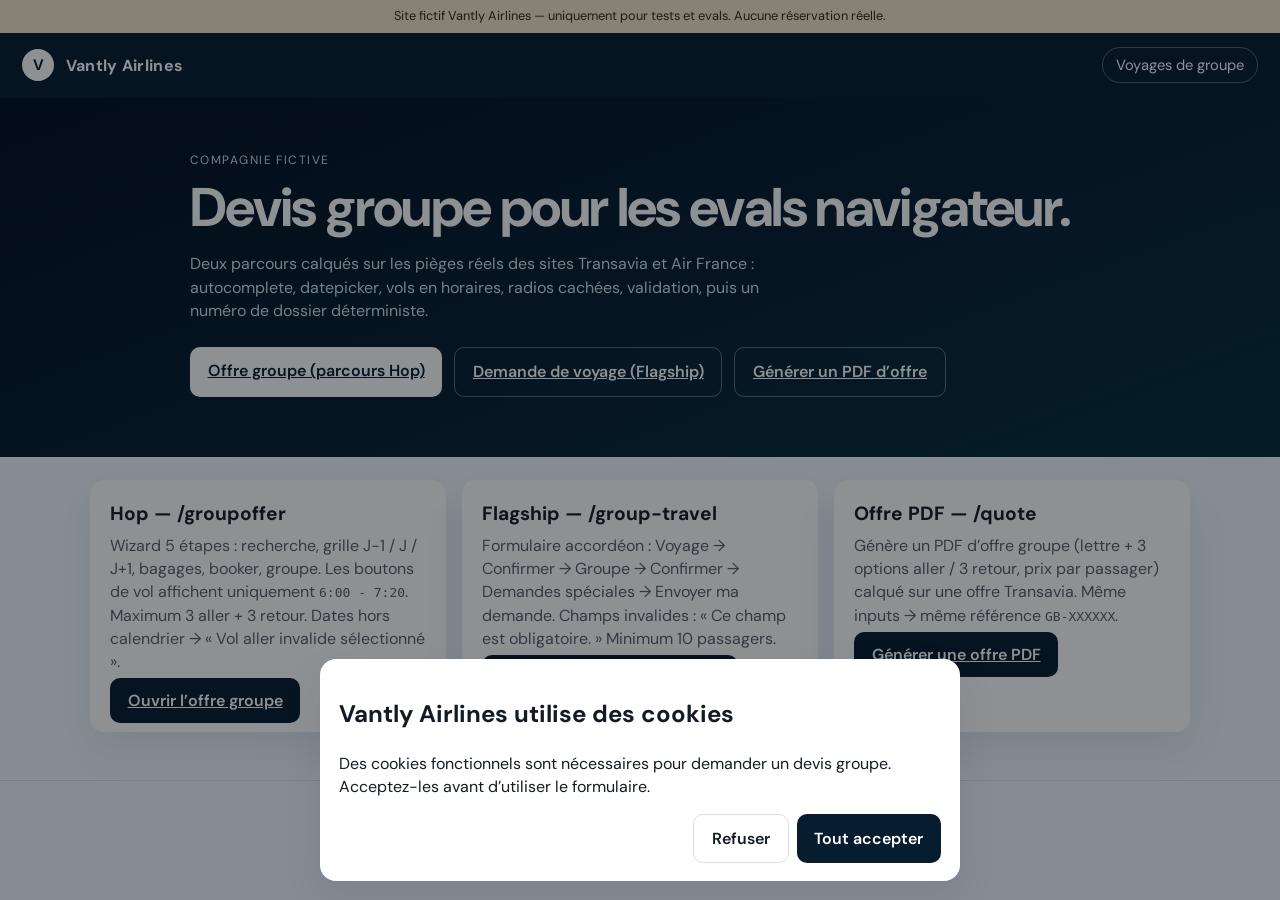
<file: index.html>
<!doctype html>
<html lang="fr">
<head>
  <meta charset="utf-8">
  <meta name="viewport" content="width=device-width, initial-scale=1">
  <title>Vantly Airlines — Devis groupe</title>
  <link rel="preconnect" href="https://fonts.googleapis.com">
  <link rel="preconnect" href="https://fonts.gstatic.com" crossorigin>
  <link href="https://fonts.googleapis.com/css2?family=DM+Sans:ital,opsz,wght@0,9..40,400;0,9..40,600;0,9..40,700;1,9..40,400&display=swap" rel="stylesheet">
  <link rel="stylesheet" href="assets/css/app.css">
</head>
<body class="theme-home" data-depth="0">
  <header class="site-header">
    <a class="brand" href="./"><span class="mark">V</span> Vantly Airlines</a>
    <a class="header-link" href="#groupes">Voyages de groupe</a>
  </header>
  <section class="hero">
    <div class="hero-inner">
      <p style="letter-spacing:.12em;text-transform:uppercase;font-size:.75rem;margin:0 0 .6rem">Compagnie fictive</p>
      <h1>Devis groupe pour les evals navigateur.</h1>
      <p>Deux parcours calqués sur les pièges réels des sites Transavia et Air France : autocomplete, datepicker, vols en horaires, radios cachées, validation, puis un numéro de dossier déterministe.</p>
      <div class="hero-actions">
        <a class="btn btn-light" href="groupoffer/">Offre groupe (parcours Hop)</a>
        <a class="btn btn-ghost" href="group-travel/" style="color:white;border-color:oklch(1 0 0 / .35)">Demande de voyage (Flagship)</a>
        <a class="btn btn-ghost" href="quote/" style="color:white;border-color:oklch(1 0 0 / .35)">Générer un PDF d’offre</a>
      </div>
    </div>
  </section>
  <main class="wrap" id="groupes">
    <div class="grid-2">
      <article class="card">
        <h2>Hop — /groupoffer</h2>
        <p>Wizard 5 étapes : recherche, grille J-1 / J / J+1, bagages, booker, groupe. Les boutons de vol affichent uniquement <code>6:00 - 7:20</code>. Maximum 3 aller + 3 retour. Dates hors calendrier → « Vol aller invalide sélectionné ».</p>
        <a class="btn btn-primary" href="groupoffer/">Ouvrir l’offre groupe</a>
      </article>
      <article class="card">
        <h2>Flagship — /group-travel</h2>
        <p>Formulaire accordéon : Voyage → Confirmer → Groupe → Confirmer → Demandes spéciales → Envoyer ma demande. Champs invalides : « Ce champ est obligatoire. » Minimum 10 passagers.</p>
        <a class="btn btn-primary" href="group-travel/">Ouvrir la demande de voyage</a>
      </article>
      <article class="card">
        <h2>Offre PDF — /quote</h2>
        <p>Génère un PDF d’offre groupe (lettre + 3 options aller / 3 retour, prix par passager) calqué sur une offre Transavia. Même inputs → même référence <code>GB-XXXXXX</code>.</p>
        <a class="btn btn-primary" href="quote/">Générer une offre PDF</a>
      </article>
    </div>
  </main>
  <footer class="site-footer">Vantly Airlines n’existe pas. Zéro backend. Idéal pour evals d’agents navigateur.</footer>
  <script src="assets/js/data.js"></script>
  <script src="assets/js/core.js"></script>
  <script src="assets/js/boot.js"></script>
</body>
</html>
</file>
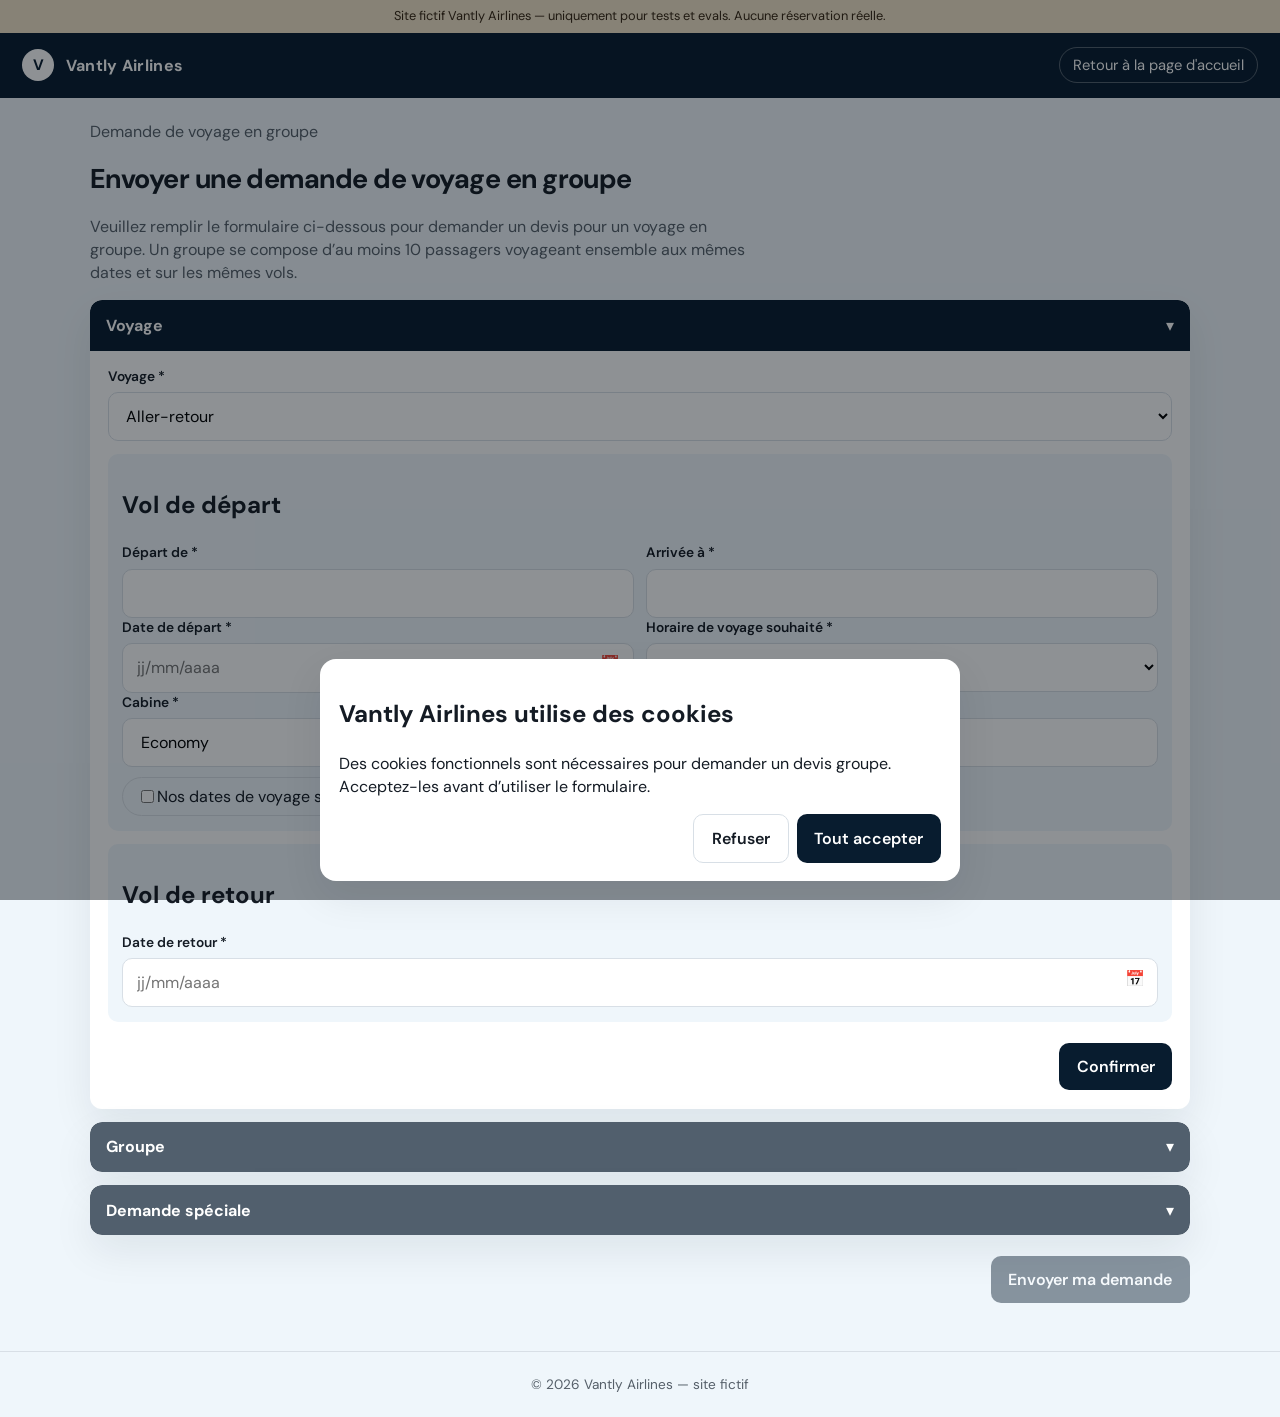
<file: group-travel/index.html>
<!doctype html>
<html lang="fr">
<head>
  <meta charset="utf-8">
  <meta name="viewport" content="width=device-width, initial-scale=1">
  <title>Demande de voyage en groupe — Vantly Airlines</title>
  <link rel="preconnect" href="https://fonts.googleapis.com">
  <link rel="preconnect" href="https://fonts.gstatic.com" crossorigin>
  <link href="https://fonts.googleapis.com/css2?family=DM+Sans:ital,opsz,wght@0,9..40,400;0,9..40,600;0,9..40,700;1,9..40,400&display=swap" rel="stylesheet">
  <link rel="stylesheet" href="../assets/css/app.css">
</head>
<body class="theme-flag" data-page="form" data-depth="1">
  <header class="site-header">
    <a class="brand" href="../"><span class="mark">V</span> Vantly Airlines</a>
    <a class="header-link" href="../">Retour à la page d'accueil</a>
  </header>
  <main class="wrap">
    <p class="lede" style="margin-top:0">Demande de voyage en groupe</p>
    <div id="app"></div>
  </main>
  <footer class="site-footer">© 2026 Vantly Airlines — site fictif</footer>
  <script src="../assets/js/data.js"></script>
  <script src="../assets/js/core.js"></script>
  <script src="../assets/js/group-travel.js"></script>
</body>
</html>
</file>
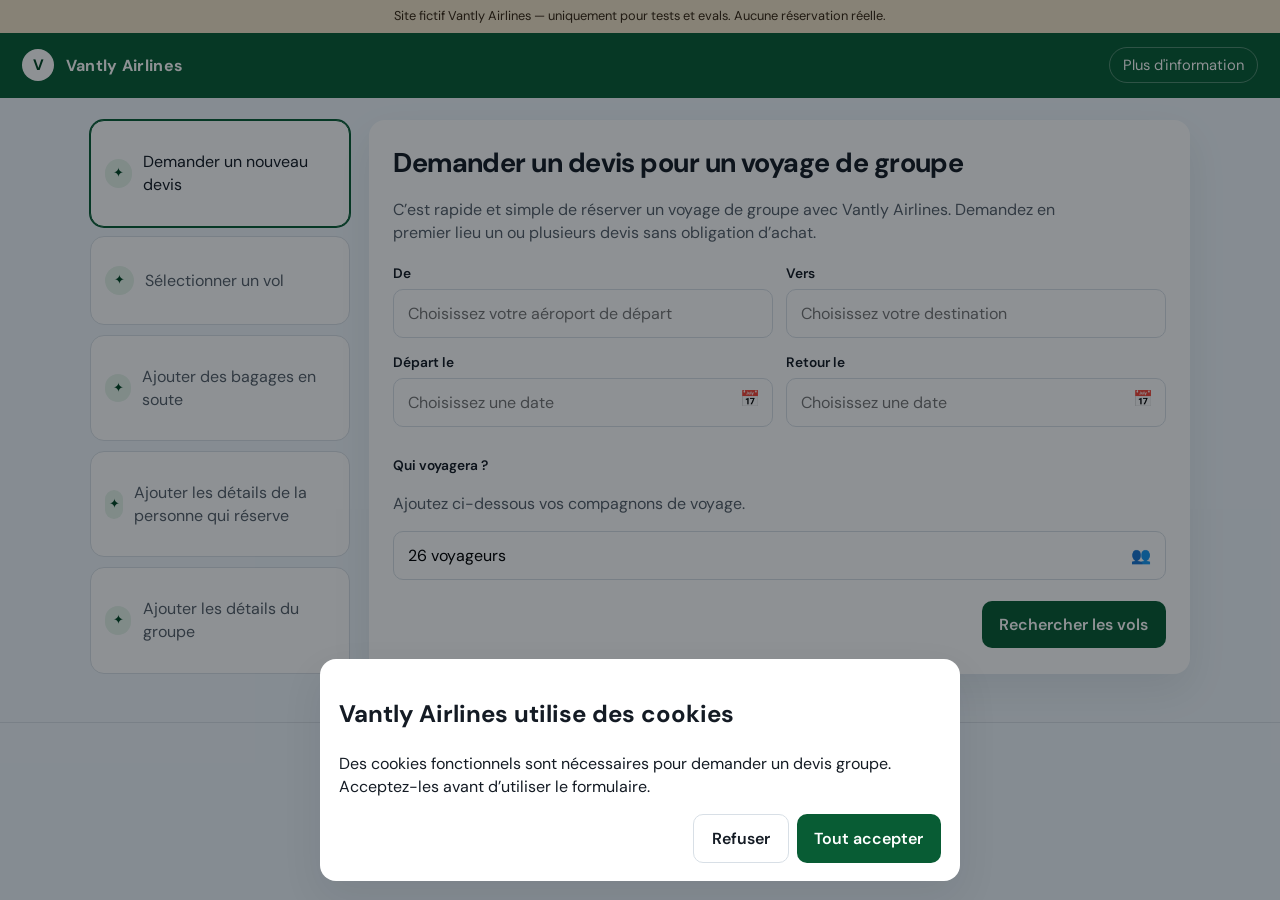
<file: groupoffer/index.html>
<!doctype html>
<html lang="fr">
<head>
  <meta charset="utf-8">
  <meta name="viewport" content="width=device-width, initial-scale=1">
  <title>Demander un devis — Vantly Airlines</title>
  <link rel="preconnect" href="https://fonts.googleapis.com">
  <link rel="preconnect" href="https://fonts.gstatic.com" crossorigin>
  <link href="https://fonts.googleapis.com/css2?family=DM+Sans:ital,opsz,wght@0,9..40,400;0,9..40,600;0,9..40,700;1,9..40,400&display=swap" rel="stylesheet">
  <link rel="stylesheet" href="../assets/css/app.css">
</head>
<body class="theme-hop" data-page="search" data-depth="1">
  <header class="site-header">
    <a class="brand" href="../"><span class="mark">V</span> Vantly Airlines</a>
    <a class="header-link" href="../">Plus d'information</a>
  </header>
  <main class="wrap" id="app"></main>
  <footer class="site-footer">© 2026 Vantly Airlines — site fictif</footer>
  <script src="../assets/js/data.js"></script>
  <script src="../assets/js/core.js"></script>
  <script src="../assets/js/groupoffer.js"></script>
</body>
</html>
</file>
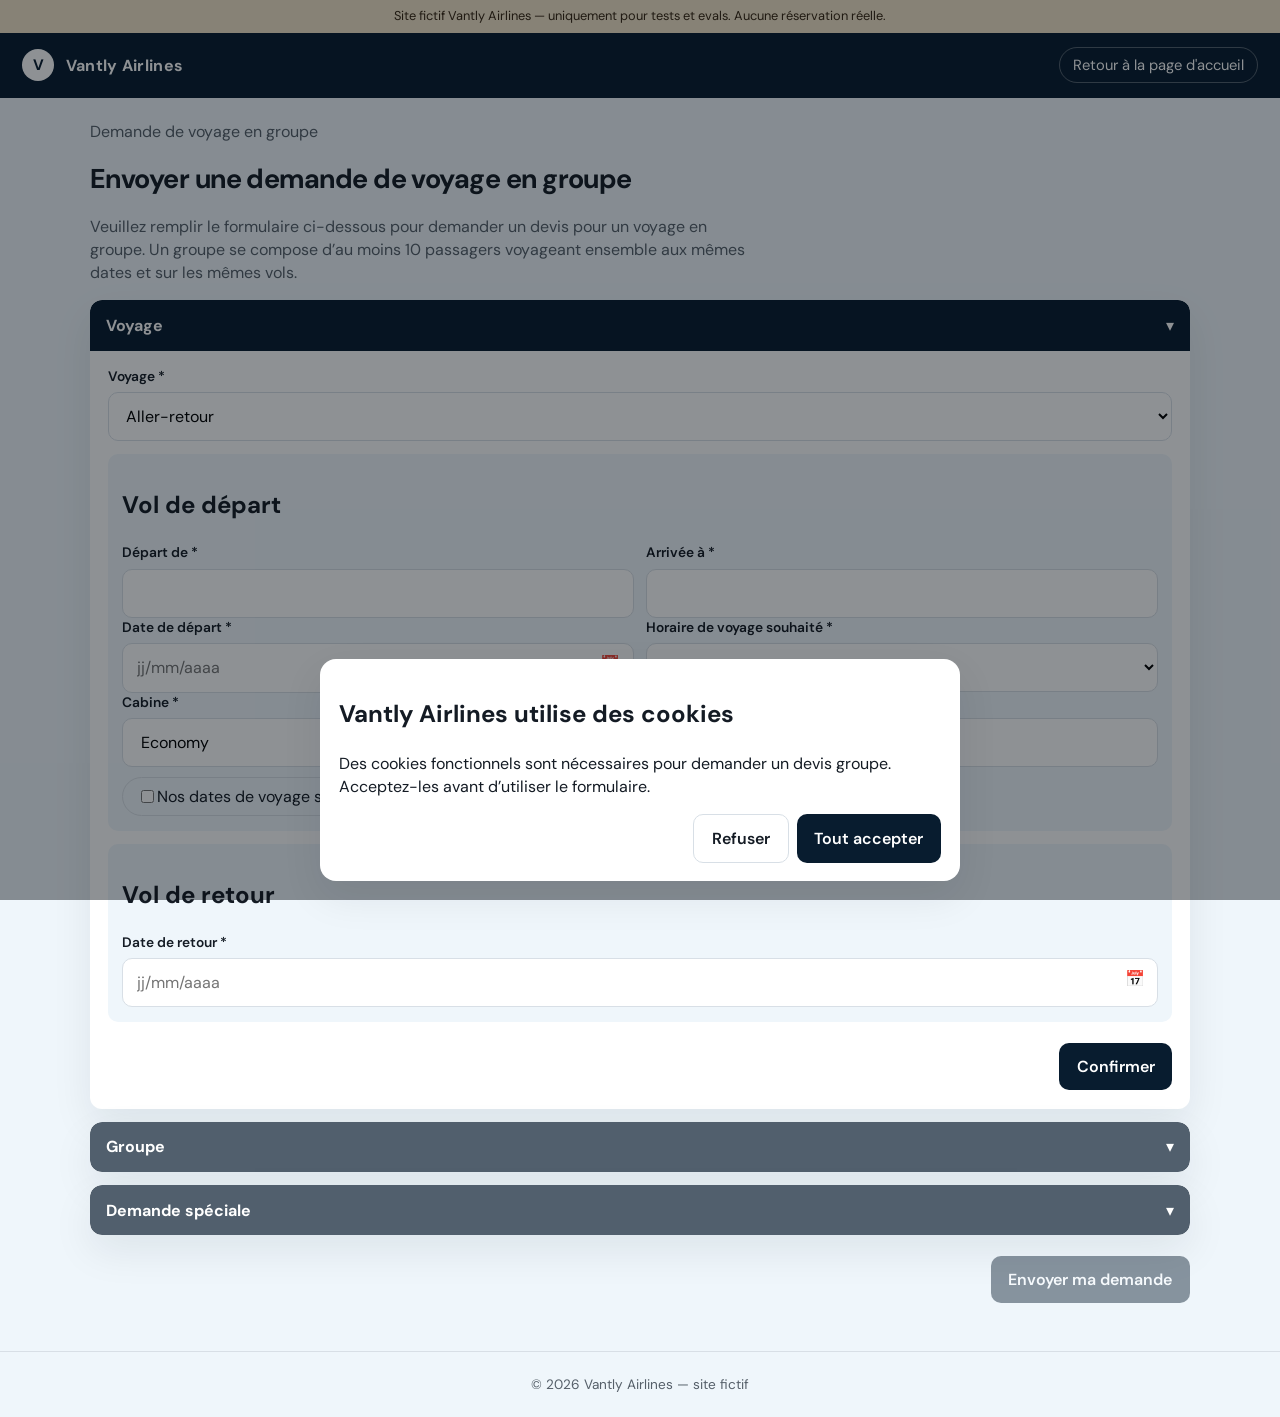
<file: group-travel/confirmation/index.html>
<!doctype html>
<html lang="fr">
<head>
  <meta charset="utf-8">
  <meta name="viewport" content="width=device-width, initial-scale=1">
  <title>Demande envoyée — Vantly Airlines</title>
  <link rel="preconnect" href="https://fonts.googleapis.com">
  <link rel="preconnect" href="https://fonts.gstatic.com" crossorigin>
  <link href="https://fonts.googleapis.com/css2?family=DM+Sans:ital,opsz,wght@0,9..40,400;0,9..40,600;0,9..40,700;1,9..40,400&display=swap" rel="stylesheet">
  <link rel="stylesheet" href="../../assets/css/app.css">
</head>
<body class="theme-flag" data-page="confirm" data-depth="2">
  <header class="site-header">
    <a class="brand" href="../../"><span class="mark">V</span> Vantly Airlines</a>
    <a class="header-link" href="../../">Retour à la page d'accueil</a>
  </header>
  <main class="wrap" id="app"></main>
  <footer class="site-footer">© 2026 Vantly Airlines — site fictif</footer>
  <script src="../../assets/js/data.js"></script>
  <script src="../../assets/js/core.js"></script>
  <script src="../../assets/js/group-travel.js"></script>
</body>
</html>
</file>
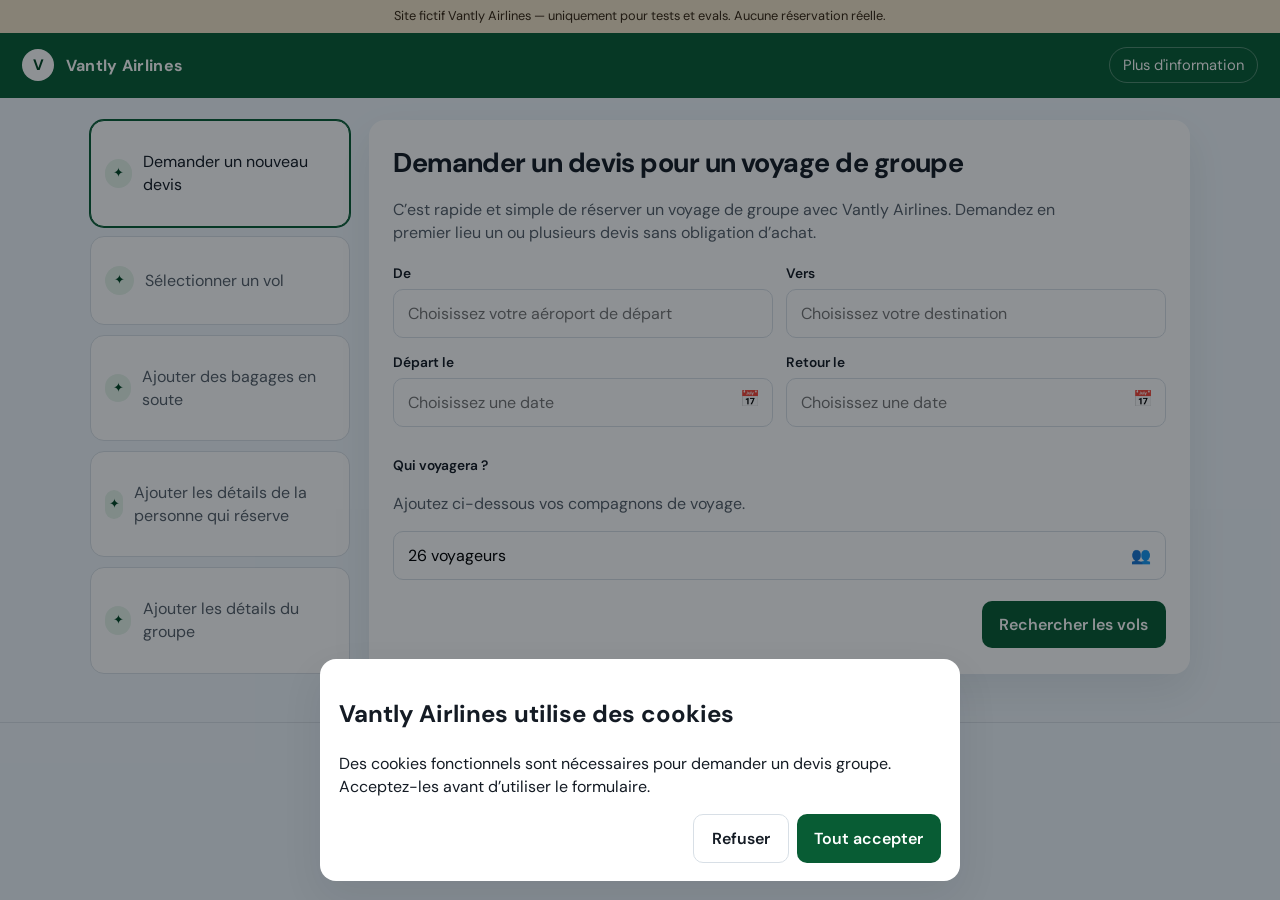
<file: groupoffer/ancillaries/index.html>
<!doctype html>
<html lang="fr">
<head>
  <meta charset="utf-8">
  <meta name="viewport" content="width=device-width, initial-scale=1">
  <title>Bagages — Vantly Airlines</title>
  <link rel="preconnect" href="https://fonts.googleapis.com">
  <link rel="preconnect" href="https://fonts.gstatic.com" crossorigin>
  <link href="https://fonts.googleapis.com/css2?family=DM+Sans:ital,opsz,wght@0,9..40,400;0,9..40,600;0,9..40,700;1,9..40,400&display=swap" rel="stylesheet">
  <link rel="stylesheet" href="../../assets/css/app.css">
</head>
<body class="theme-hop" data-page="bags" data-depth="2">
  <header class="site-header">
    <a class="brand" href="../../"><span class="mark">V</span> Vantly Airlines</a>
    <a class="header-link" href="../../">Plus d'information</a>
  </header>
  <main class="wrap" id="app"></main>
  <footer class="site-footer">© 2026 Vantly Airlines — site fictif</footer>
  <script src="../../assets/js/data.js"></script>
  <script src="../../assets/js/core.js"></script>
  <script src="../../assets/js/groupoffer.js"></script>
</body>
</html>
</file>
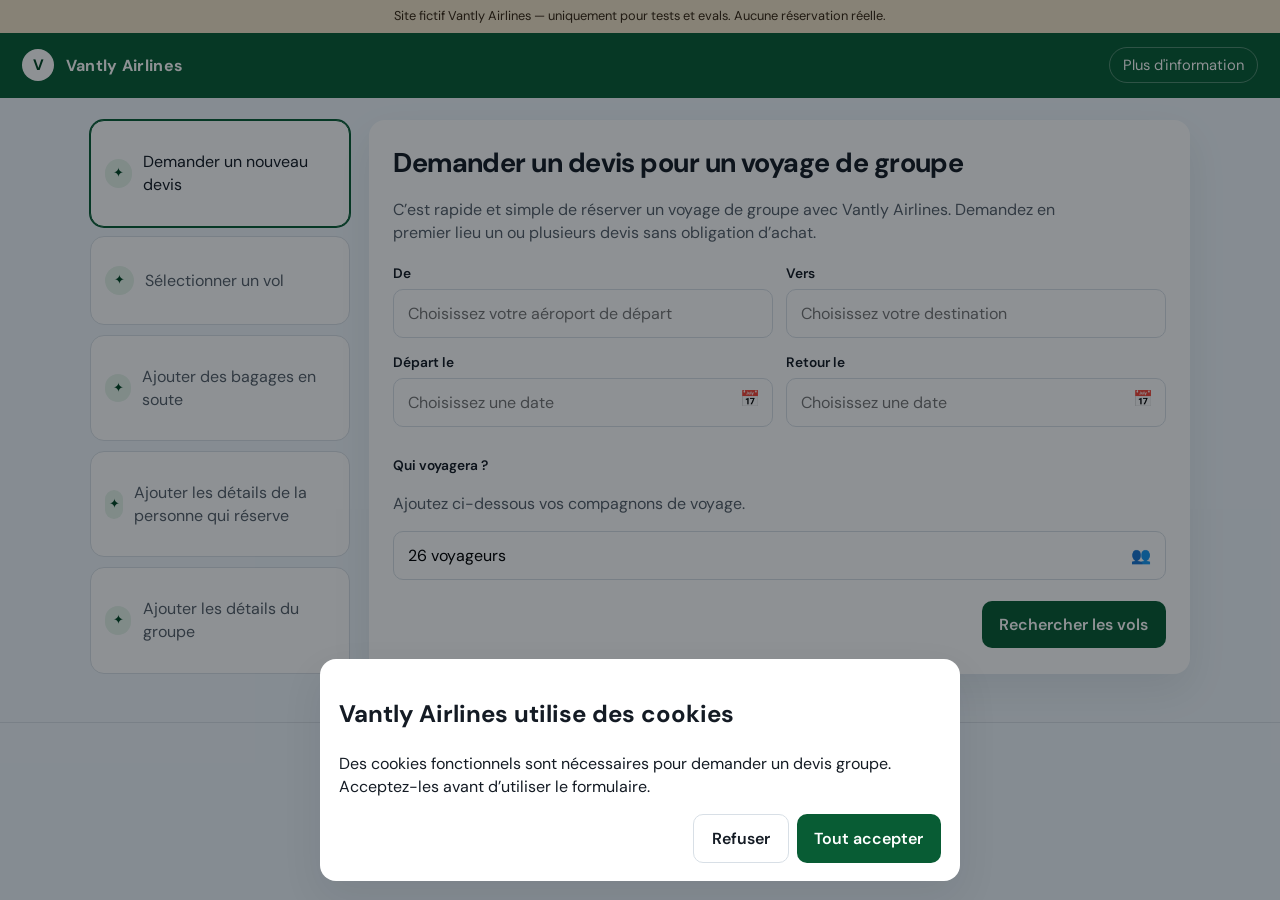
<file: groupoffer/booker-details/index.html>
<!doctype html>
<html lang="fr">
<head>
  <meta charset="utf-8">
  <meta name="viewport" content="width=device-width, initial-scale=1">
  <title>Détails booker — Vantly Airlines</title>
  <link rel="preconnect" href="https://fonts.googleapis.com">
  <link rel="preconnect" href="https://fonts.gstatic.com" crossorigin>
  <link href="https://fonts.googleapis.com/css2?family=DM+Sans:ital,opsz,wght@0,9..40,400;0,9..40,600;0,9..40,700;1,9..40,400&display=swap" rel="stylesheet">
  <link rel="stylesheet" href="../../assets/css/app.css">
</head>
<body class="theme-hop" data-page="booker" data-depth="2">
  <header class="site-header">
    <a class="brand" href="../../"><span class="mark">V</span> Vantly Airlines</a>
    <a class="header-link" href="../../">Plus d'information</a>
  </header>
  <main class="wrap" id="app"></main>
  <footer class="site-footer">© 2026 Vantly Airlines — site fictif</footer>
  <script src="../../assets/js/data.js"></script>
  <script src="../../assets/js/core.js"></script>
  <script src="../../assets/js/groupoffer.js"></script>
</body>
</html>
</file>
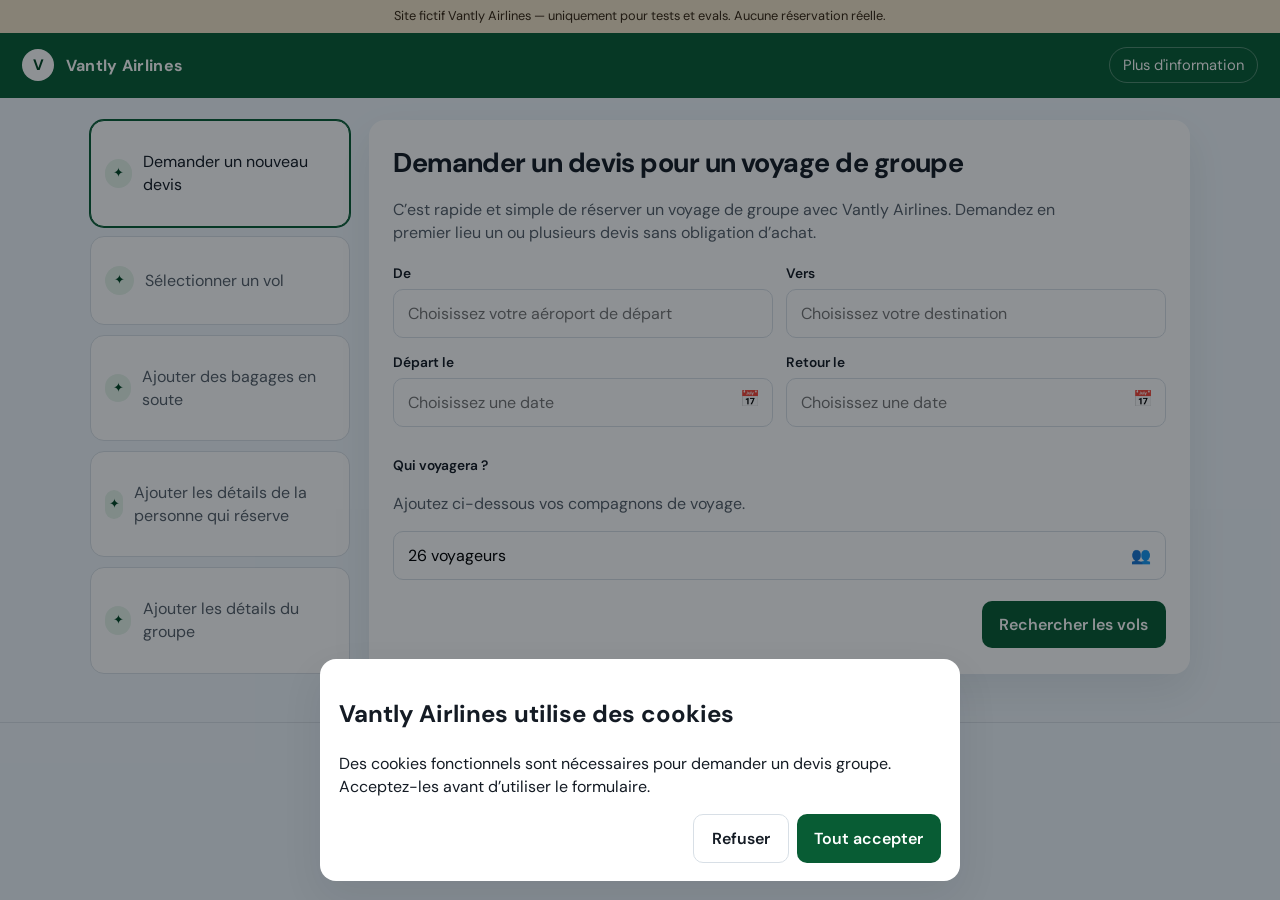
<file: groupoffer/confirmation/index.html>
<!doctype html>
<html lang="fr">
<head>
  <meta charset="utf-8">
  <meta name="viewport" content="width=device-width, initial-scale=1">
  <title>Demande envoyée — Vantly Airlines</title>
  <link rel="preconnect" href="https://fonts.googleapis.com">
  <link rel="preconnect" href="https://fonts.gstatic.com" crossorigin>
  <link href="https://fonts.googleapis.com/css2?family=DM+Sans:ital,opsz,wght@0,9..40,400;0,9..40,600;0,9..40,700;1,9..40,400&display=swap" rel="stylesheet">
  <link rel="stylesheet" href="../../assets/css/app.css">
</head>
<body class="theme-hop" data-page="confirm" data-depth="2">
  <header class="site-header">
    <a class="brand" href="../../"><span class="mark">V</span> Vantly Airlines</a>
    <a class="header-link" href="../../">Plus d'information</a>
  </header>
  <main class="wrap" id="app"></main>
  <footer class="site-footer">© 2026 Vantly Airlines — site fictif</footer>
  <script src="../../assets/js/data.js"></script>
  <script src="../../assets/js/core.js"></script>
  <script src="../../assets/js/groupoffer.js"></script>
</body>
</html>
</file>
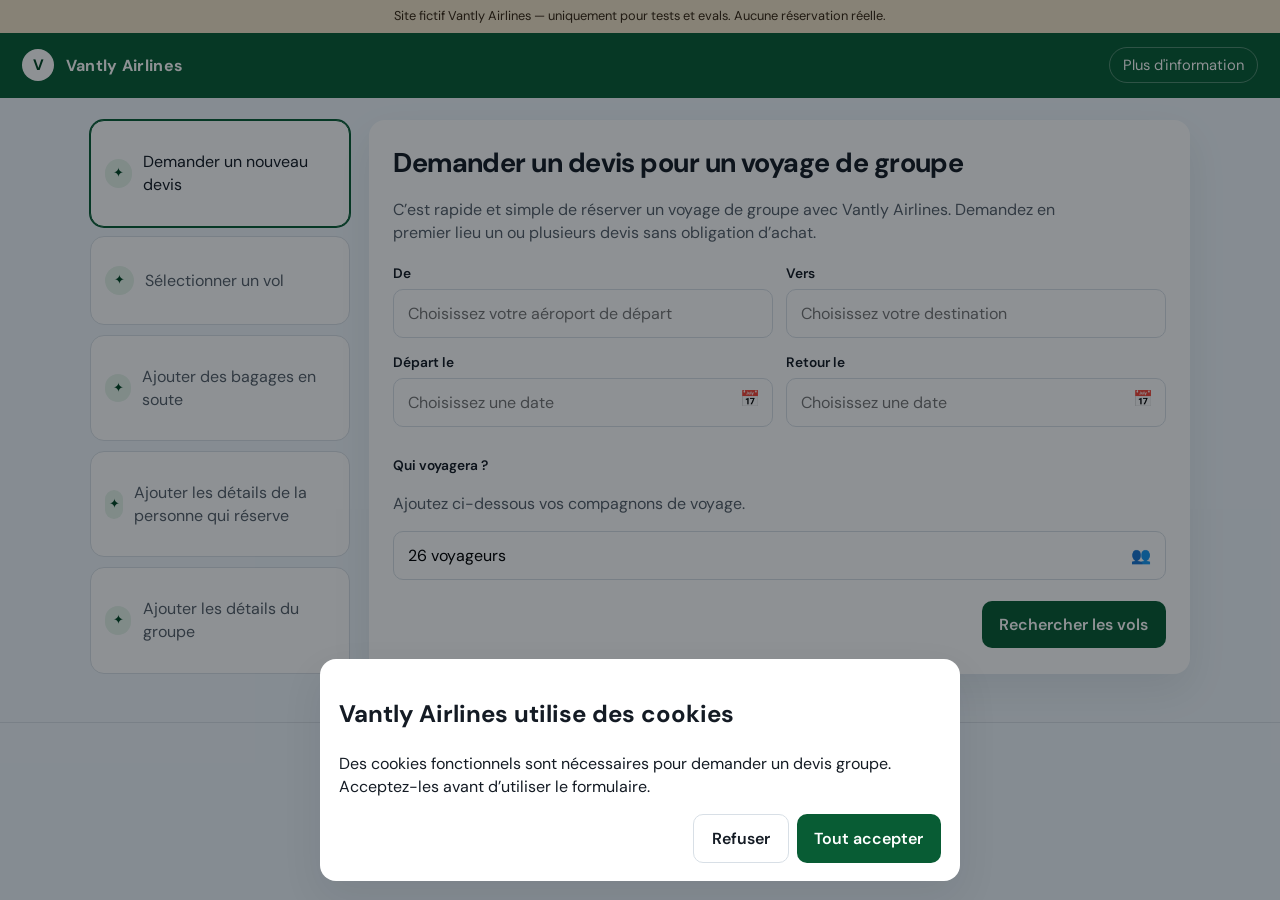
<file: groupoffer/flight-offers/index.html>
<!doctype html>
<html lang="fr">
<head>
  <meta charset="utf-8">
  <meta name="viewport" content="width=device-width, initial-scale=1">
  <title>Sélectionner un vol — Vantly Airlines</title>
  <link rel="preconnect" href="https://fonts.googleapis.com">
  <link rel="preconnect" href="https://fonts.gstatic.com" crossorigin>
  <link href="https://fonts.googleapis.com/css2?family=DM+Sans:ital,opsz,wght@0,9..40,400;0,9..40,600;0,9..40,700;1,9..40,400&display=swap" rel="stylesheet">
  <link rel="stylesheet" href="../../assets/css/app.css">
</head>
<body class="theme-hop" data-page="offers" data-depth="2">
  <header class="site-header">
    <a class="brand" href="../../"><span class="mark">V</span> Vantly Airlines</a>
    <a class="header-link" href="../../">Plus d'information</a>
  </header>
  <main class="wrap" id="app"></main>
  <footer class="site-footer">© 2026 Vantly Airlines — site fictif</footer>
  <script src="../../assets/js/data.js"></script>
  <script src="../../assets/js/core.js"></script>
  <script src="../../assets/js/groupoffer.js"></script>
</body>
</html>
</file>
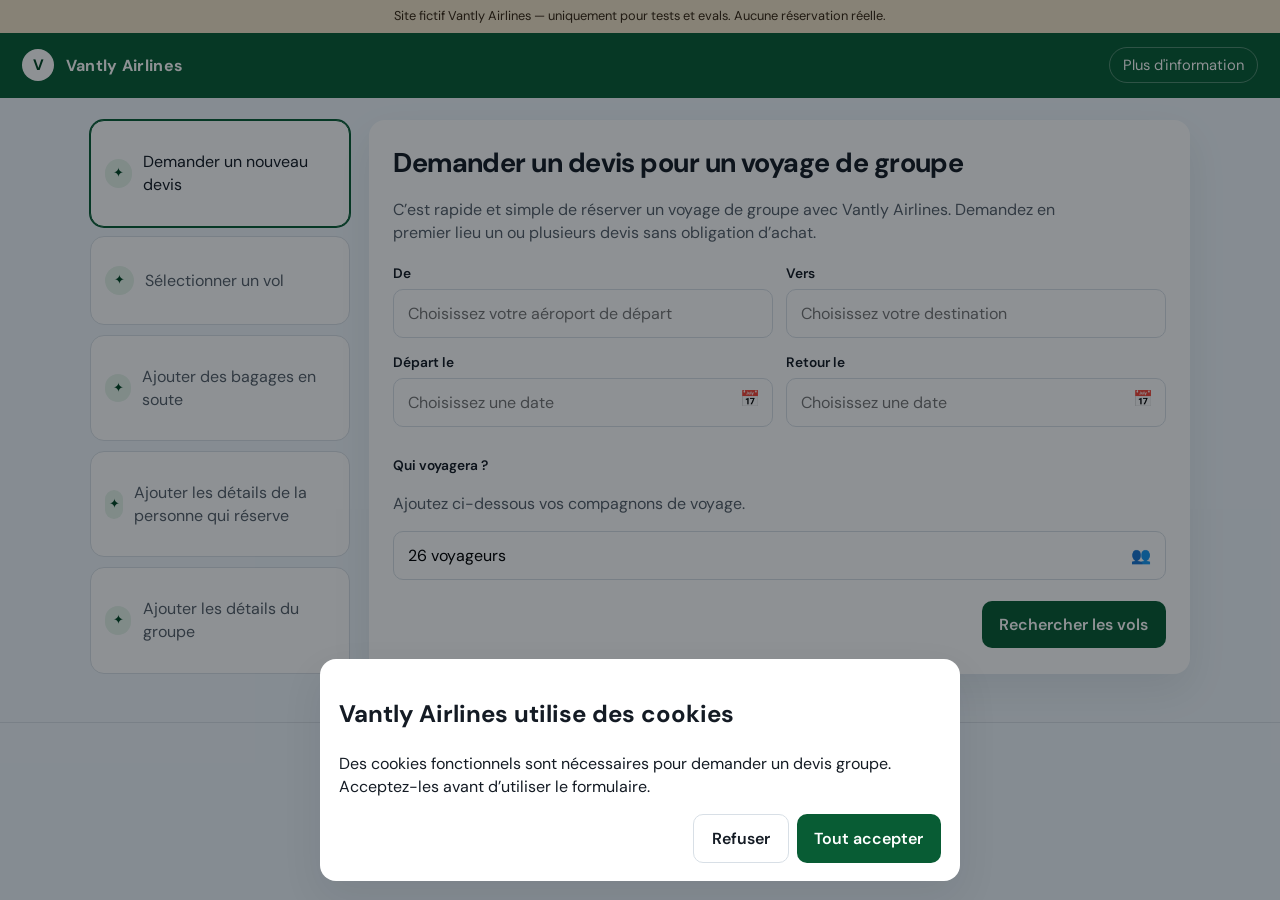
<file: groupoffer/group-details/index.html>
<!doctype html>
<html lang="fr">
<head>
  <meta charset="utf-8">
  <meta name="viewport" content="width=device-width, initial-scale=1">
  <title>Détails du groupe — Vantly Airlines</title>
  <link rel="preconnect" href="https://fonts.googleapis.com">
  <link rel="preconnect" href="https://fonts.gstatic.com" crossorigin>
  <link href="https://fonts.googleapis.com/css2?family=DM+Sans:ital,opsz,wght@0,9..40,400;0,9..40,600;0,9..40,700;1,9..40,400&display=swap" rel="stylesheet">
  <link rel="stylesheet" href="../../assets/css/app.css">
</head>
<body class="theme-hop" data-page="group" data-depth="2">
  <header class="site-header">
    <a class="brand" href="../../"><span class="mark">V</span> Vantly Airlines</a>
    <a class="header-link" href="../../">Plus d'information</a>
  </header>
  <main class="wrap" id="app"></main>
  <footer class="site-footer">© 2026 Vantly Airlines — site fictif</footer>
  <script src="../../assets/js/data.js"></script>
  <script src="../../assets/js/core.js"></script>
  <script src="../../assets/js/groupoffer.js"></script>
</body>
</html>
</file>
<file: assets/css/app.css>
:root {
  --navy: oklch(0.22 0.045 250);
  --navy-deep: oklch(0.16 0.04 250);
  --ink: oklch(0.22 0.02 250);
  --muted: oklch(0.48 0.02 250);
  --line: oklch(0.9 0.012 250);
  --bg: oklch(0.97 0.01 240);
  --card: oklch(1 0 0);
  --accent: oklch(0.52 0.11 200);
  --hop: oklch(0.42 0.1 155);
  --hop-deep: oklch(0.34 0.09 155);
  --danger: oklch(0.52 0.19 25);
  --ok: oklch(0.52 0.12 155);
  --radius: 12px;
  --shadow: 0 16px 40px oklch(0.22 0.04 250 / 0.08);
  --sans: "DM Sans", "Avenir Next", "Segoe UI", sans-serif;
}

[hidden] { display: none !important; }
* { box-sizing: border-box; }
html, body { margin: 0; min-height: 100%; }
body {
  font-family: var(--sans);
  color: var(--ink);
  background: var(--bg);
  line-height: 1.45;
  font-synthesis: none;
}
button, input, select, textarea { font: inherit; }
a { color: inherit; }
img { max-width: 100%; }

.eval-ribbon {
  background: oklch(0.92 0.04 85);
  color: oklch(0.28 0.04 70);
  text-align: center;
  font-size: 0.8rem;
  padding: 0.45rem 1rem;
}

.site-header {
  display: flex;
  align-items: center;
  justify-content: space-between;
  padding: 0.9rem 1.4rem;
  color: white;
}
.theme-hop .site-header { background: var(--hop); }
.theme-flag .site-header,
.theme-home .site-header { background: var(--navy); }
.brand {
  display: flex;
  align-items: center;
  gap: 0.7rem;
  text-decoration: none;
  font-weight: 700;
  letter-spacing: 0.02em;
}
.mark {
  width: 2rem;
  height: 2rem;
  border-radius: 999px;
  display: grid;
  place-items: center;
  background: white;
  color: var(--navy);
  font-size: 0.95rem;
}
.theme-hop .mark { color: var(--hop-deep); }
.header-link {
  color: white;
  text-decoration: none;
  font-size: 0.92rem;
  border: 1px solid oklch(1 0 0 / 0.3);
  border-radius: 999px;
  padding: 0.4rem 0.8rem;
}

.wrap { width: min(1100px, calc(100% - 2rem)); margin: 1.4rem auto 3rem; }
.hero {
  background: linear-gradient(160deg, var(--navy-deep), var(--navy) 55%, oklch(0.28 0.05 220));
  color: white;
  padding: 3.4rem 1.4rem 3.8rem;
}
.hero-inner { width: min(900px, calc(100% - 1rem)); margin: 0 auto; }
.hero h1 {
  font-size: clamp(2rem, 5vw, 3.4rem);
  letter-spacing: -0.03em;
  line-height: 1.05;
  margin: 0 0 0.8rem;
  text-wrap: balance;
}
.hero p { max-width: 38rem; color: oklch(0.9 0.02 230); }
.hero-actions { display: flex; flex-wrap: wrap; gap: 0.75rem; margin-top: 1.6rem; }

.grid-2 { display: grid; grid-template-columns: repeat(auto-fit, minmax(260px, 1fr)); gap: 1rem; }
.card {
  background: var(--card);
  border-radius: calc(var(--radius) + 2px);
  box-shadow: var(--shadow);
  padding: 1.25rem;
}
.card h2 { margin: 0 0 0.4rem; font-size: 1.2rem; }
.card p { color: var(--muted); margin-top: 0; }

.btn {
  appearance: none;
  border: 0;
  border-radius: 10px;
  padding: 0.75rem 1.1rem;
  cursor: pointer;
  font-weight: 600;
  transition: transform 120ms ease, background-color 160ms ease;
}
.btn:active { transform: scale(0.96); }
.btn-primary { background: var(--navy); color: white; }
.theme-hop .btn-primary { background: var(--hop); }
.btn-light { background: white; color: var(--navy); }
.btn-ghost { background: transparent; color: inherit; border: 1px solid var(--line); }
.btn:disabled { opacity: 0.45; cursor: not-allowed; transform: none; }
.btn-link { background: none; border: 0; color: oklch(0.42 0.1 250); text-decoration: underline; cursor: pointer; padding: 0; }

.layout {
  display: grid;
  grid-template-columns: 260px 1fr;
  gap: 1.2rem;
}
@media (max-width: 800px) { .layout { grid-template-columns: 1fr; } }

.steps { display: grid; gap: 0.6rem; }
.step {
  background: white;
  border: 1px solid var(--line);
  border-radius: 14px;
  padding: 0.8rem 0.9rem;
  display: flex;
  gap: 0.7rem;
  align-items: center;
  color: var(--muted);
}
.step.is-current { color: var(--ink); border-color: var(--hop); box-shadow: 0 0 0 1px var(--hop); }
.step-ico {
  width: 1.8rem;
  height: 1.8rem;
  border-radius: 999px;
  display: grid;
  place-items: center;
  background: oklch(0.95 0.02 155);
  color: var(--hop-deep);
  font-size: 0.8rem;
}

.panel { background: white; border-radius: 16px; box-shadow: var(--shadow); padding: 1.4rem 1.5rem 1.6rem; }
.panel h1 { margin: 0 0 0.5rem; font-size: 1.7rem; letter-spacing: -0.02em; }
.lede { color: var(--muted); max-width: 42rem; }

.fields { display: grid; gap: 0.9rem; margin-top: 1.2rem; }
.row-2 { display: grid; grid-template-columns: 1fr 1fr; gap: 0.8rem; }
@media (max-width: 640px) { .row-2 { grid-template-columns: 1fr; } }
.field { position: relative; }
.field label, .label {
  display: block;
  font-size: 0.86rem;
  font-weight: 600;
  margin-bottom: 0.35rem;
}
.field input, .field select, .field textarea, .control {
  width: 100%;
  border: 1px solid var(--line);
  border-radius: 10px;
  padding: 0.75rem 0.85rem;
  background: white;
}
.field input:focus, .field select:focus, .field textarea:focus {
  outline: 2px solid oklch(0.7 0.06 200);
  outline-offset: 1px;
}
.field-error { color: var(--danger); font-size: 0.82rem; margin-top: 0.3rem; }

.suggest {
  position: absolute;
  z-index: 5;
  left: 0;
  right: 0;
  top: calc(100% + 4px);
  background: white;
  border: 1px solid var(--line);
  border-radius: 10px;
  box-shadow: var(--shadow);
  list-style: none;
  margin: 0;
  padding: 0.3rem;
}
.suggest button, .suggest-empty {
  width: 100%;
  text-align: left;
  background: none;
  border: 0;
  padding: 0.55rem 0.65rem;
  border-radius: 8px;
  cursor: pointer;
}
.suggest button:hover { background: oklch(0.96 0.01 240); }
.suggest-empty { color: var(--muted); cursor: default; }

.date-wrap { position: relative; }
.date-wrap input { padding-right: 2.6rem; }
.icon-calendar {
  position: absolute;
  right: 0.45rem;
  top: 1.85rem;
  width: 2rem;
  height: 2rem;
  border: 0;
  background: transparent;
  cursor: pointer;
  color: var(--hop);
}
.datepicker {
  position: absolute;
  z-index: 6;
  right: 0;
  top: calc(100% + 6px);
  background: white;
  border-radius: 12px;
  box-shadow: var(--shadow);
  padding: 0.8rem;
  width: 272px;
}
.cal-head { display: flex; align-items: center; justify-content: space-between; margin-bottom: 0.5rem; }
.cal-head p { margin: 0; font-weight: 600; }
.cal-nav { border: 0; background: oklch(0.96 0.01 240); width: 1.8rem; height: 1.8rem; border-radius: 999px; cursor: pointer; }
.cal-dow, .cal-grid { display: grid; grid-template-columns: repeat(7, 1fr); gap: 0.2rem; text-align: center; }
.cal-dow { color: var(--muted); font-size: 0.72rem; margin-bottom: 0.3rem; }
.cal-day {
  border: 0;
  background: transparent;
  border-radius: 8px;
  padding: 0.4rem 0;
  cursor: pointer;
}
.cal-day:hover { background: oklch(0.95 0.02 155); }
.cal-day.is-selected { background: var(--hop); color: white; }

.pax-pill {
  width: 100%;
  display: flex;
  justify-content: space-between;
  align-items: center;
  border: 1px solid var(--line);
  border-radius: 10px;
  padding: 0.75rem 0.85rem;
  background: white;
  cursor: pointer;
}
.pax-pop {
  margin-top: 0.5rem;
  border: 1px solid var(--line);
  border-radius: 10px;
  padding: 0.8rem;
  display: flex;
  align-items: center;
  justify-content: space-between;
  gap: 1rem;
}
.stepper { display: flex; align-items: center; gap: 0.6rem; }
.stepper button {
  width: 2rem;
  height: 2rem;
  border-radius: 999px;
  border: 1px solid var(--line);
  background: white;
  cursor: pointer;
}

.actions { display: flex; justify-content: flex-end; gap: 0.6rem; margin-top: 1.3rem; }
.alert {
  background: oklch(0.96 0.03 25);
  color: var(--danger);
  border-radius: 10px;
  padding: 0.75rem 0.9rem;
  margin: 0.8rem 0;
}

.offer-grid { display: grid; grid-template-columns: 1fr 1.15fr 1fr; gap: 0.6rem; }
.offer-col { background: oklch(0.975 0.008 240); border-radius: 12px; padding: 0.7rem; }
.offer-col.is-target { background: oklch(0.96 0.03 155); }
.offer-col h6 { margin: 0 0 0.55rem; text-align: center; font-size: 0.9rem; }
.offer-btn {
  width: 100%;
  margin-bottom: 0.4rem;
  border: 1px solid var(--line);
  background: white;
  border-radius: 10px;
  padding: 0.65rem 0.5rem;
  cursor: pointer;
}
.offer-btn.is-selected { border-color: var(--hop); background: oklch(0.93 0.04 155); }
.chips { display: flex; flex-wrap: wrap; gap: 0.4rem; margin: 0.6rem 0 1rem; }
.chip {
  background: oklch(0.93 0.03 155);
  border-radius: 999px;
  padding: 0.25rem 0.65rem;
  font-size: 0.82rem;
}

.hidden-radio { position: absolute; opacity: 0; pointer-events: none; }
.choice-row { display: flex; gap: 0.5rem; }
.choice {
  border: 1px solid var(--line);
  border-radius: 999px;
  padding: 0.45rem 0.9rem;
  cursor: pointer;
}
.choice:has(.hidden-radio:checked) {
  background: var(--navy);
  color: white;
  border-color: var(--navy);
}
.theme-hop .choice:has(.hidden-radio:checked) {
  background: var(--hop);
  border-color: var(--hop);
}

.accordion { display: grid; gap: 0.8rem; }
.acc-head {
  width: 100%;
  display: flex;
  justify-content: space-between;
  align-items: center;
  background: var(--navy);
  color: white;
  border: 0;
  border-radius: 12px 12px 0 0;
  padding: 0.85rem 1rem;
  cursor: pointer;
  font-weight: 700;
}
.acc { background: white; border-radius: 12px; overflow: hidden; box-shadow: var(--shadow); }
.acc-body { padding: 1rem 1.1rem 1.2rem; }
.acc.is-locked .acc-body { display: none; }
.acc.is-locked .acc-head { border-radius: 12px; opacity: 0.7; }
.subblock { background: oklch(0.97 0.01 240); border-radius: 10px; padding: 0.9rem; margin-top: 0.8rem; }
.check-list { display: grid; gap: 0.45rem; }

.cookie-banner {
  position: fixed;
  inset: 0;
  background: oklch(0.15 0.02 250 / 0.45);
  display: grid;
  place-items: end center;
  padding: 1.2rem;
  z-index: 30;
}
.cookie-banner[hidden] { display: none; }
.cookie-card {
  width: min(640px, 100%);
  background: white;
  border-radius: 16px;
  padding: 1.1rem 1.2rem;
  box-shadow: var(--shadow);
}
.cookie-actions { display: flex; justify-content: flex-end; gap: 0.5rem; }

.confirm-ref {
  font-size: 1.8rem;
  letter-spacing: 0.04em;
  font-variant-numeric: tabular-nums;
  margin: 0.4rem 0 1rem;
}
.payload {
  background: oklch(0.96 0.01 240);
  border-radius: 10px;
  padding: 0.8rem;
  overflow: auto;
  font-size: 0.8rem;
}

.quote-toolbar {
  display: flex;
  justify-content: space-between;
  align-items: flex-end;
  gap: 1rem;
  margin-bottom: 1rem;
}
.quote-kicker {
  text-transform: uppercase;
  letter-spacing: 0.08em;
  font-size: 0.75rem;
  color: var(--hop-deep);
  font-weight: 700;
  margin: 0 0 0.35rem;
}
.quote-sheet {
  background: white;
  border-radius: 4px;
  box-shadow: var(--shadow);
  padding: 2rem 2.2rem 2.4rem;
  margin: 0 auto 1rem;
  max-width: 780px;
  color: oklch(0.24 0.02 250);
}
.quote-sheet h1 {
  font-size: 1.35rem;
  margin: 0 0 1rem;
}
.quote-sheet h2 {
  margin: 1.8rem 0 0.8rem;
  font-size: 1.15rem;
}
.quote-sheet p { margin: 0 0 0.85rem; }
.quote-mailhead {
  border-bottom: 1px solid var(--line);
  padding-bottom: 0.9rem;
  margin-bottom: 1.2rem;
  display: grid;
  gap: 0.25rem;
  font-size: 0.86rem;
  color: var(--muted);
}
.quote-mailhead span {
  display: inline-block;
  width: 3.2rem;
  font-weight: 700;
  color: var(--ink);
}
.quote-option {
  border: 1px solid var(--line);
  border-radius: 10px;
  padding: 1rem 1.1rem 1.1rem;
  margin: 0.85rem 0;
  background: oklch(0.99 0.005 240);
}
.quote-option-head {
  display: flex;
  justify-content: space-between;
  color: var(--muted);
  font-size: 0.82rem;
  margin-bottom: 0.35rem;
}
.quote-date { font-weight: 600; margin: 0 0 0.7rem !important; }
.quote-legs {
  display: grid;
  grid-template-columns: 1fr 40px 1fr;
  gap: 0.6rem;
  align-items: center;
  margin-bottom: 0.7rem;
}
.quote-legs strong {
  display: block;
  font-size: 1.55rem;
  letter-spacing: -0.03em;
  line-height: 1;
  margin-bottom: 0.35rem;
}
.quote-legs span { display: block; color: var(--muted); font-size: 0.9rem; }
.quote-iata { font-weight: 700; color: var(--ink) !important; letter-spacing: 0.04em; }
.quote-leg-line {
  height: 1px;
  background: var(--line);
  margin-top: -1.2rem;
}
.quote-flight { font-size: 0.92rem; margin: 0 0 0.7rem !important; }
.quote-price {
  width: 100%;
  border-collapse: collapse;
  font-size: 0.9rem;
}
.quote-price th {
  text-align: right;
  color: var(--muted);
  font-weight: 600;
  padding: 0 0 0.35rem;
}
.quote-price th:first-child,
.quote-price td:first-child { text-align: left; }
.quote-price td { padding: 0.2rem 0; }
.quote-price td:nth-child(2),
.quote-price td:nth-child(3) { text-align: right; }
.quote-price .is-total td {
  font-weight: 700;
  padding-top: 0.45rem;
  border-top: 1px solid var(--line);
}

.site-footer {
  border-top: 1px solid var(--line);
  padding: 1.4rem;
  color: var(--muted);
  font-size: 0.85rem;
  text-align: center;
}
</file>
